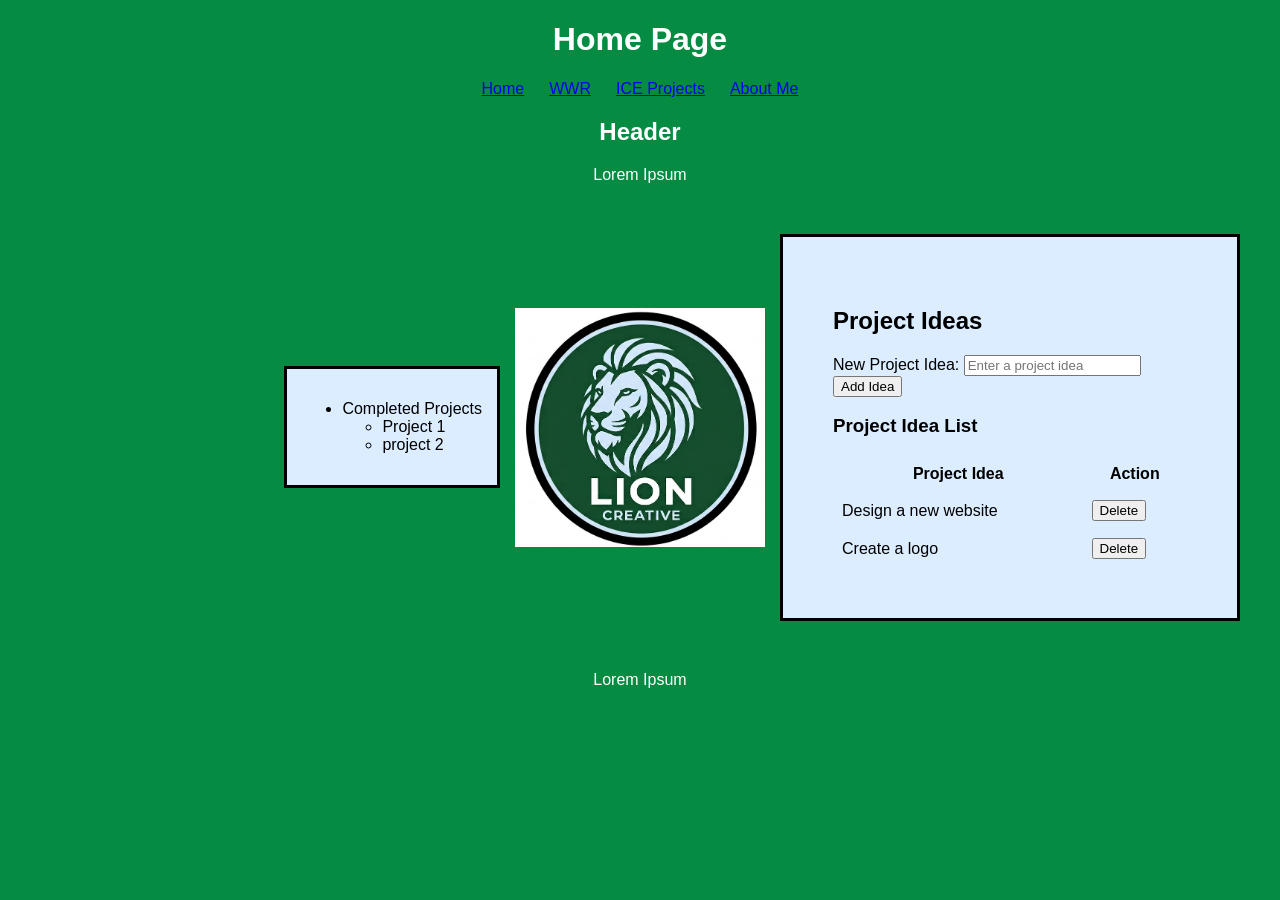
<file: Portal Page Project/index.html>
<!DOCTYPE html>
<html lang="en">

<head>
    <meta charset="UTF-8">
    <meta name="viewport" content="width=device-width, initial-scale=1.0">
    <link rel="stylesheet" href="style.css">
    <title>Portal Page</title>
</head>

<body>
    <header>
        <h1>Home Page</h1>
    </header>
    <nav>
        <a href="index.html">Home</a>
        <a href="wwr.html">WWR</a>
        <a href="ICE.html">ICE Projects</a>
        <a href="Aboutme.html">About Me</a>
    </nav>
    <main>
        <h2>Header</h2>

        <p>Lorem Ipsum</p>
        <div class="project-layout">

            <div class="card1">
                <ul>
                    <li>Completed Projects
                        <ul>
                            <li>Project 1</li>
                            <li>project 2</li>
                        </ul>
                    </li>
                </ul>
            </div>

            <div class="image">
                <img src="Images/Gemini_Generated_Image_bafvt3bafvt3bafv.jpg" alt="Lion Creative" width="250">
            </div>

            <div class="project-ideas">
                <h2>Project Ideas</h2>

                <form id="projectForm">
                    <label for="projectIdea">New Project Idea:</label>
                    <input type="text" id="projectIdea" name="projectIdea" placeholder="Enter a project idea" required>

                    <button type="submit">Add Idea</button>
                </form>

                <h3>Project Idea List</h3>

                <table border="1">
                    <thead>
                        <tr>
                            <th>Project Idea</th>
                            <th>Action</th>
                        </tr>
                    </thead>

                    <tbody id="projectList">
                        <tr>
                            <td>Design a new website</td>
                            <td>
                                <button type="button" class="deleteButton">
                                    Delete
                                </button>
                            </td>
                        </tr>
                        <tr>
                            <td>Create a logo</td>
                            <td>
                                <button type="button" class="deleteButton">
                                    Delete
                                </button>
                            </td>
                        </tr>
                    </tbody>
                </table>
            </div>
        </div>
    </main>

    <footer>
        <p>Lorem Ipsum</p>
    </footer>

</body>

</html>
</file>
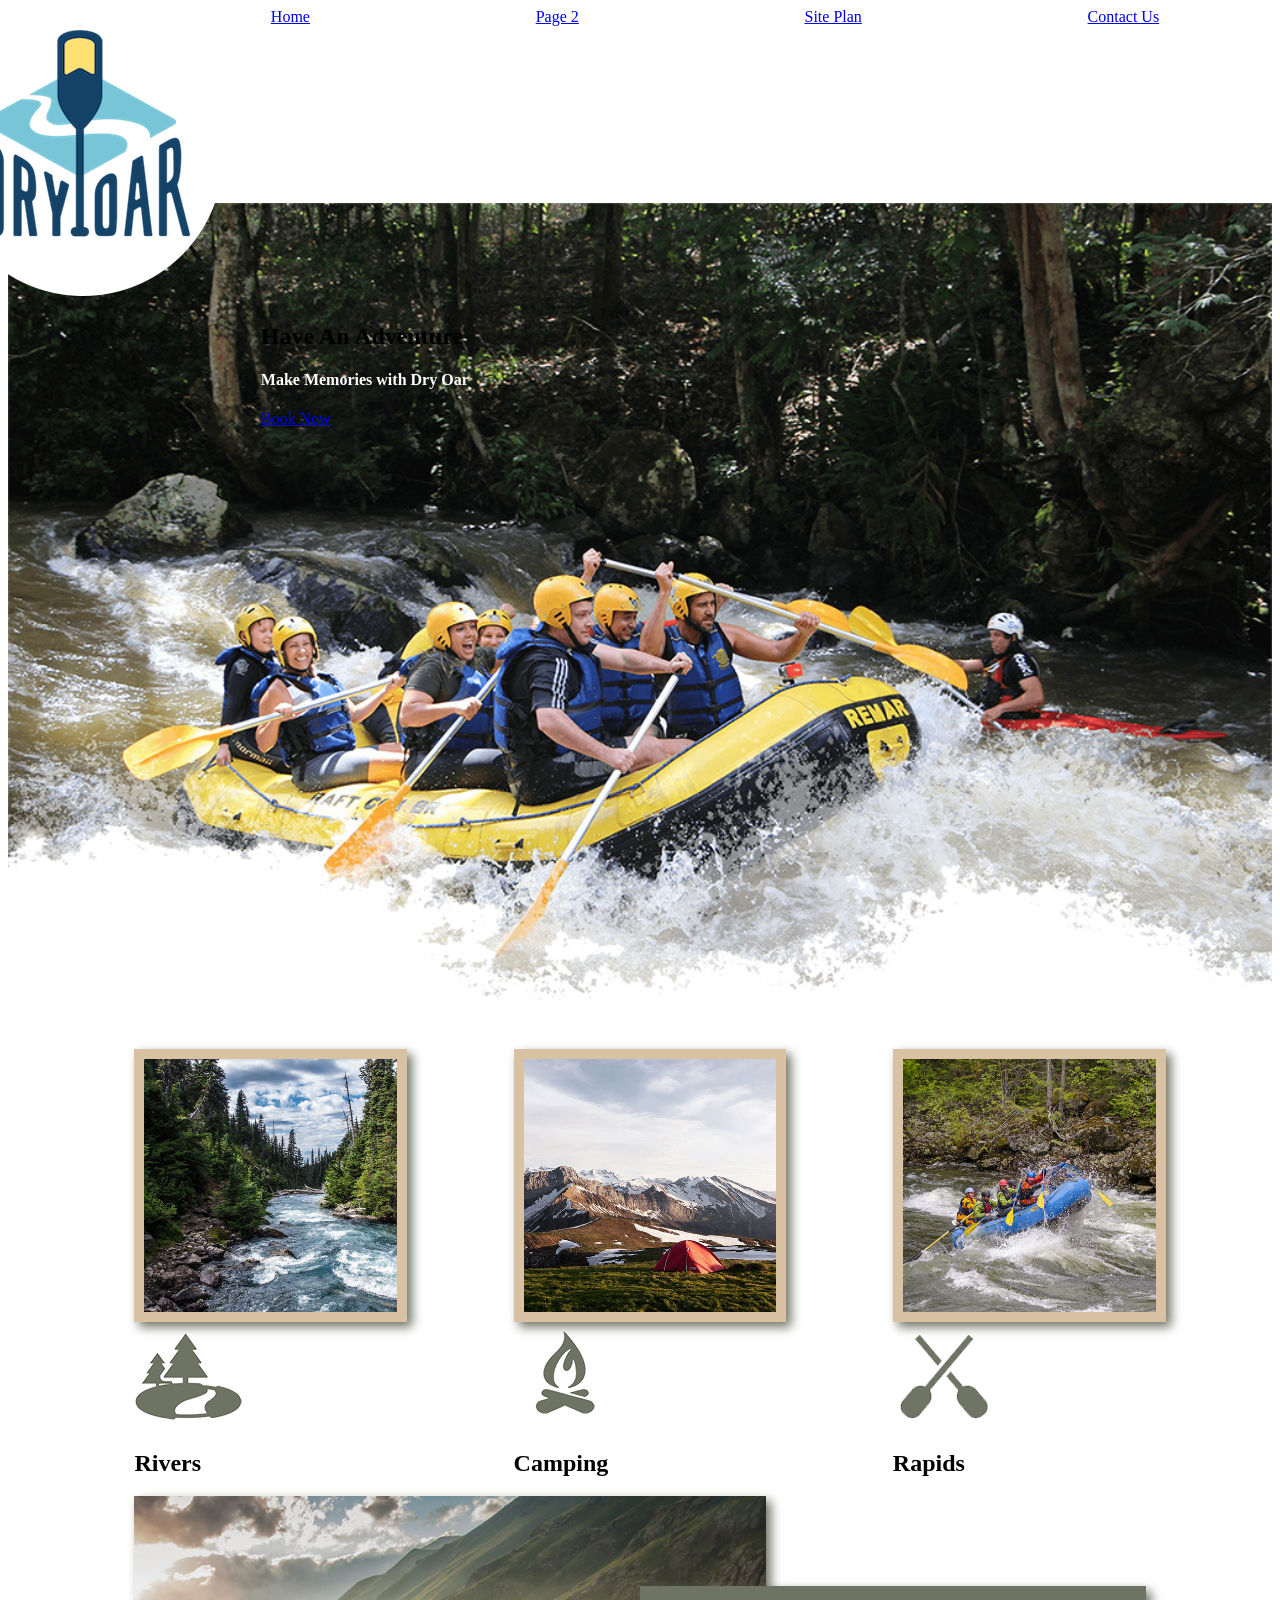
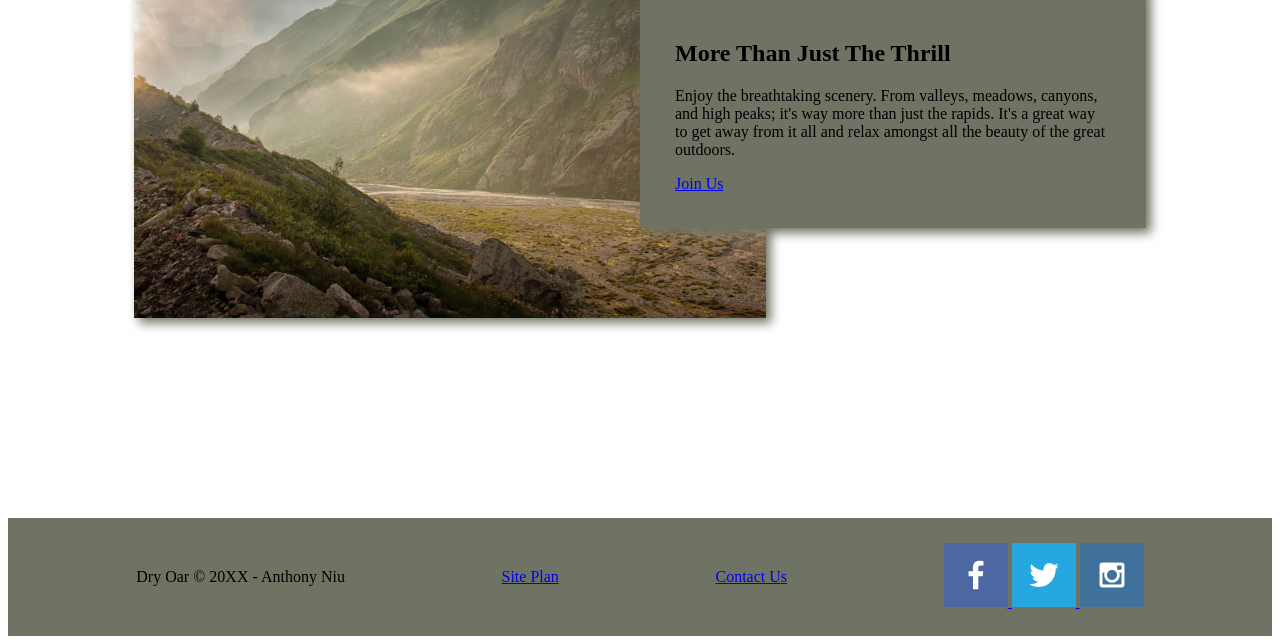
<file: wwr/index.html>
<!DOCTYPE html>
<html lang="en">

<head>
    <meta charset="UTF-8">
    <meta name="viewport" content="width=device-width, initial-scale=1.0">
    <title>White Water Rafting Locations | Dry Oar Advising | Home</title>
    <link rel="stylesheet" href="styles/style.css">
</head>

<body>
    <div id="content">
        <header>
            <a id="logo_link" href="index.html">
                <img class="logo" src="images/logo.png" alt="Dry Oar Logo">
            </a>
            <nav>
                <a href="index.html">Home</a>
                <a href="#">Page 2</a>
                <a href="site-plan-rafting.html">Site Plan</a>
                <a href="contactus.html">Contact Us</a>
            </nav>
        </header>

        <div id="hero">
            <div id="hero-box">
                <img id="hero-img" src="images/hero.png"
                    alt="People enjoying white water rafting">
            </div>
            <section id="hero-msg">
                <h1 class="home-title">Have An Adventure</h1>
                <h4>Make Memories with Dry Oar</h4>
                <div class="button-box">
                    <a class="book" href="contactus.html">Book Now</a>
                </div>
            </section>
        </div>

        <main class="home-grid">
            <section class="rivers-card">
                <img class="card-img" src="images/rivers.jpg"
                    alt="River in forest">
                <img class="icon" src="images/river_icon.png"
                    alt="River icon">
                <h2>Rivers</h2>
            </section>

            <section class="camping-card">
                <img class="card-img" src="images/camping.jpg"
                    alt="Tent in mountains">
                <img class="icon" src="images/fire_icon.png"
                    alt="Fire icon">
                <h2>Camping</h2>
            </section>

            <section class="rapids-card">
                <img class="card-img" src="images/rapids.jpg"
                    alt="Rafting boat on rapids">
                <img class="icon" src="images/oars.png"
                    alt="Oars icon">
                <h2>Rapids</h2>
            </section>

            <div id="background"></div>

            <img class="mountains" src="images/mountains.jpg"
                alt="Misty mountains">

            <section class="msg">
                <h2>More Than Just The Thrill</h2>
                <p>
                    Enjoy the breathtaking scenery. From valleys, meadows,
                    canyons, and high peaks; it's way more than just the
                    rapids. It's a great way to get away from it all and
                    relax amongst all the beauty of the great outdoors.
                </p>
                <a class="join" href="rivers.html">Join Us</a>
            </section>
        </main>

        <footer>
            <p>Dry Oar &copy; 20XX - Anthony Niu</p>
            <p><a href="site-plan-rafting.html">Site Plan</a></p>
            <p><a href="contactus.html">Contact Us</a></p>

            <div class="social">
                <a href="https://facebook.com" target="_blank"
                    rel="noopener noreferrer">
                    <img src="images/facebook.png" alt="Facebook icon">
                </a>
                <a href="https://twitter.com" target="_blank"
                    rel="noopener noreferrer">
                    <img src="images/twitter.png" alt="Twitter icon">
                </a>
                <a href="https://instagram.com" target="_blank"
                    rel="noopener noreferrer">
                    <img src="images/instagram.png" alt="Instagram icon">
                </a>
            </div>
        </footer>
    </div>
</body>

</html>
</file>
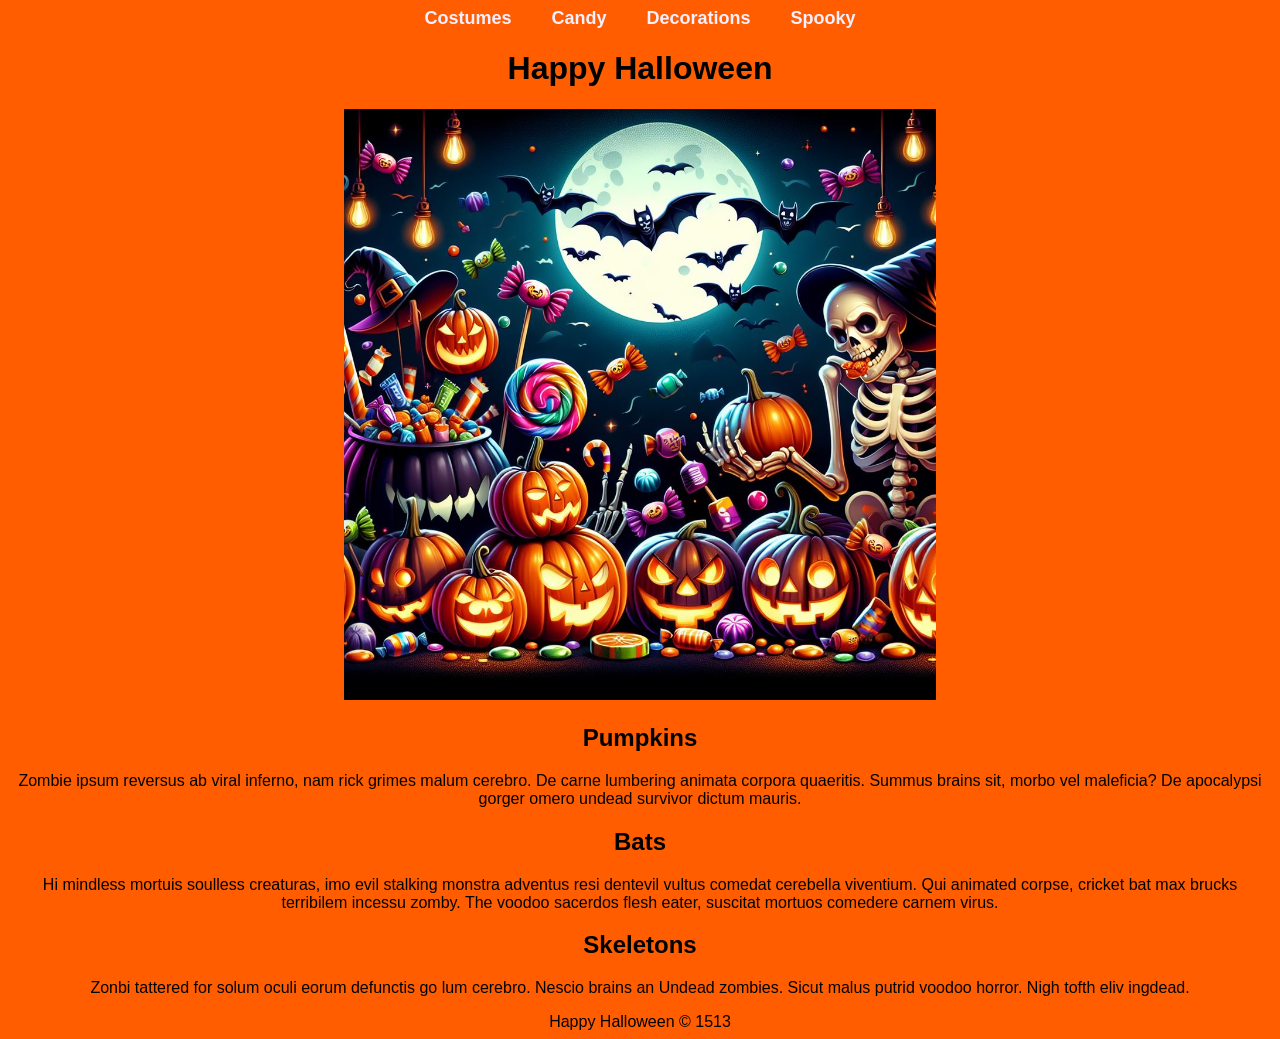
<file: ICE Projects/halloween/index.html>
<!-- For this activity you are not allowed to change
 the HTML code, only the CSS -->

<!DOCTYPE html>
<html lang="en">

<head>
    <meta charset="UTF-8">
    <meta name="viewport" content="width=device-width, initial-scale=1.0">
    <title>Document</title>
    <link rel="stylesheet" href="styles/styles.css">
</head>

<body>
    <div id="wrapper">
        <header>
            <nav>
                <ul>
                    <li>Costumes</li>
                    <li>Candy</li>
                    <li>Decorations</li>
                    <li>Spooky</li>
                </ul>
            </nav>
        </header>
        <main>
            <h1>Happy Halloween</h1>
            <img src="images/halloween.png">
            <section>
                <h2>Pumpkins</h2>
                <p>Zombie ipsum reversus ab viral inferno, nam rick grimes
                    malum cerebro. De carne lumbering animata corpora quaeritis.
                    Summus brains sit​​, morbo vel maleficia? De apocalypsi gorger
                    omero undead survivor dictum mauris. </p>
            </section>
            <section>
                <h2>Bats</h2>
                <p>Hi mindless mortuis soulless
                    creaturas, imo evil stalking monstra adventus resi dentevil vultus
                    comedat cerebella viventium. Qui animated corpse, cricket bat max
                    brucks terribilem incessu zomby. The voodoo sacerdos flesh eater,
                    suscitat mortuos comedere carnem virus.</p>
            </section>
            <section>
                <h2>Skeletons</h2>
                <p>Zonbi tattered for solum oculi
                    eorum defunctis go lum cerebro. Nescio brains an Undead zombies. Sicut
                    malus putrid voodoo horror. Nigh tofth eliv ingdead.</p>
            </section>
        </main>
        <footer>
            Happy Halloween &copy; 1513
        </footer>
    </div>
</body>

</html>
</file>
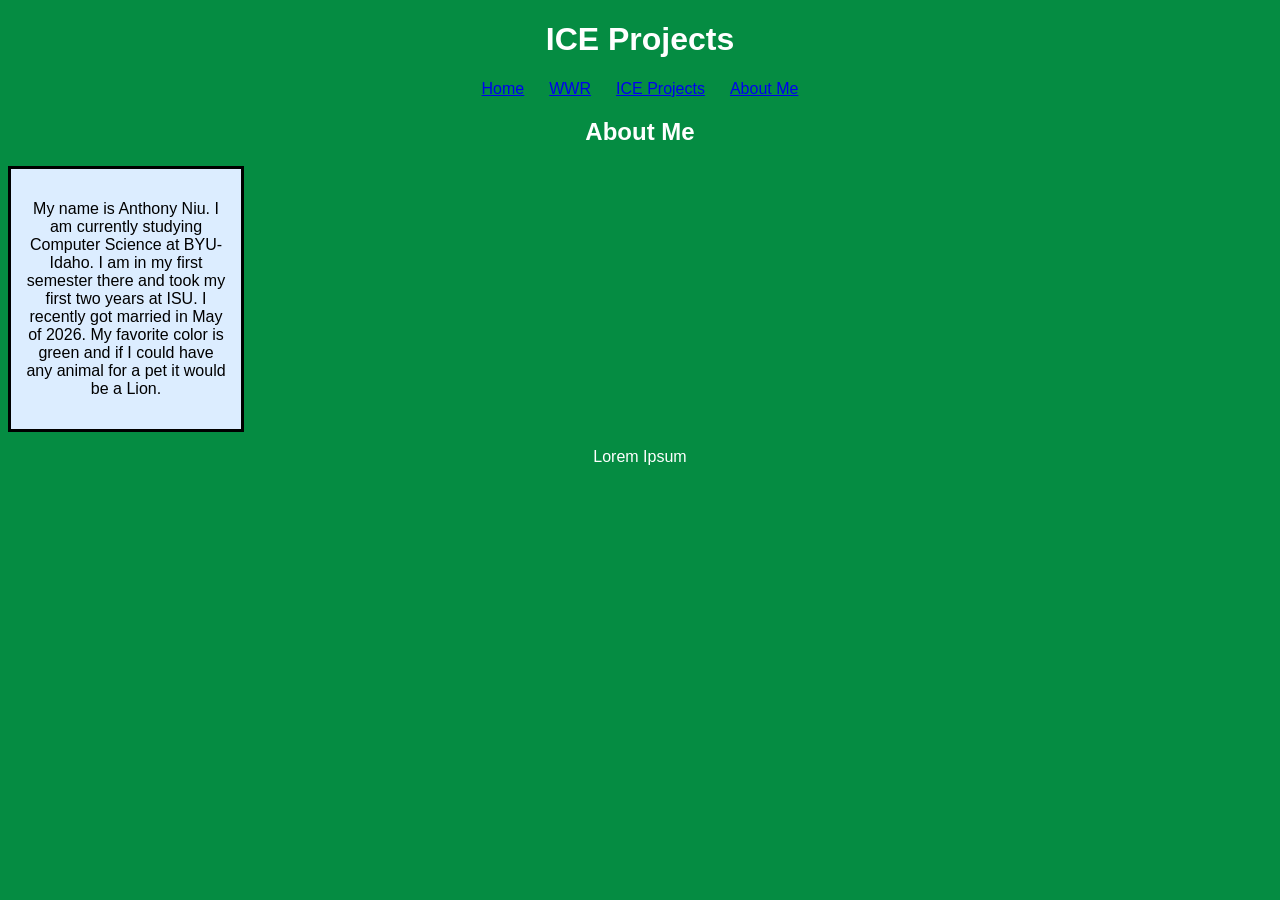
<file: Portal Page Project/Aboutme.html>
<!DOCTYPE html>
<html lang="en">

<head>
    <meta charset="UTF-8">
    <meta name="viewport" content="width=device-width, initial-scale=1.0">
    <link rel="stylesheet" href="style.css">
    <title>Portal Page</title>
</head>

<body>
    <header>
        <h1>ICE Projects</h1>
    </header>
    <nav>
        <a href="index.html">Home</a>
        <a href="wwr.html">WWR</a>
        <a href="ICE.html">ICE Projects</a>
        <a href="Aboutme.html">About Me</a>
    </nav>
    <main>
        <h2>About Me</h2>
        <div class="card1">
            <p>My name is Anthony Niu. I am currently studying Computer Science at BYU-Idaho. I am in my first semester there and took my first two years at ISU. I recently got married in May of 2026. My favorite color is green and if I could have any animal for a pet it would be a Lion.</p>


    </main>

    <footer>
        <p>Lorem Ipsum</p>
    </footer>

</body>

</html>
</file>
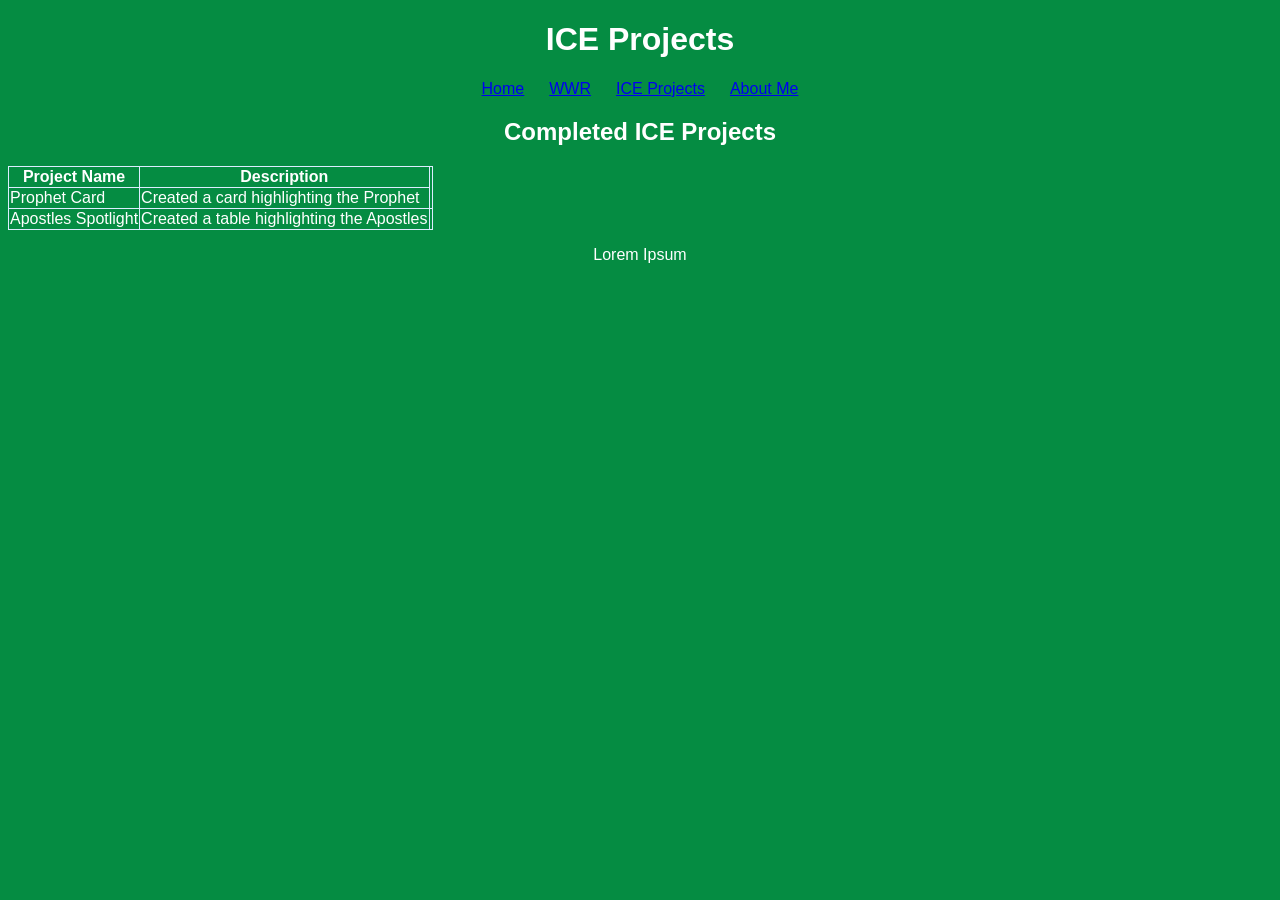
<file: Portal Page Project/ICE.html>
<!DOCTYPE html>
<html lang="en">

<head>
    <meta charset="UTF-8">
    <meta name="viewport" content="width=device-width, initial-scale=1.0">
    <link rel="stylesheet" href="style.css">
    <title>Portal Page</title>
</head>

<body>
    <header>
        <h1>ICE Projects</h1>
    </header>
    <nav>
        <a href="index.html">Home</a>
        <a href="wwr.html">WWR</a>
        <a href="ICE.html">ICE Projects</a>
        <a href="Aboutme.html">About Me</a>
    </nav>
    <main>
        <h2>Completed ICE Projects</h2>
       <table border="1">
                    <thead>
                        <tr>
                            <th>Project Name</th>
                            <th>Description</th>
                        </tr>
                    </thead>

                    <tbody id="projectList">
                        <tr>
                            <td>Prophet Card</td>
                            <td>Created a card highlighting the Prophet</td>
                        </tr>
                        <tr>
                            <td>Apostles Spotlight</td>
                            <td>Created a table highlighting the Apostles<td>
                        </tr>

                    </tbody>
                </table>
    </main>

    <footer>
        <p>Lorem Ipsum</p>
    </footer>

</body>

</html>
</file>
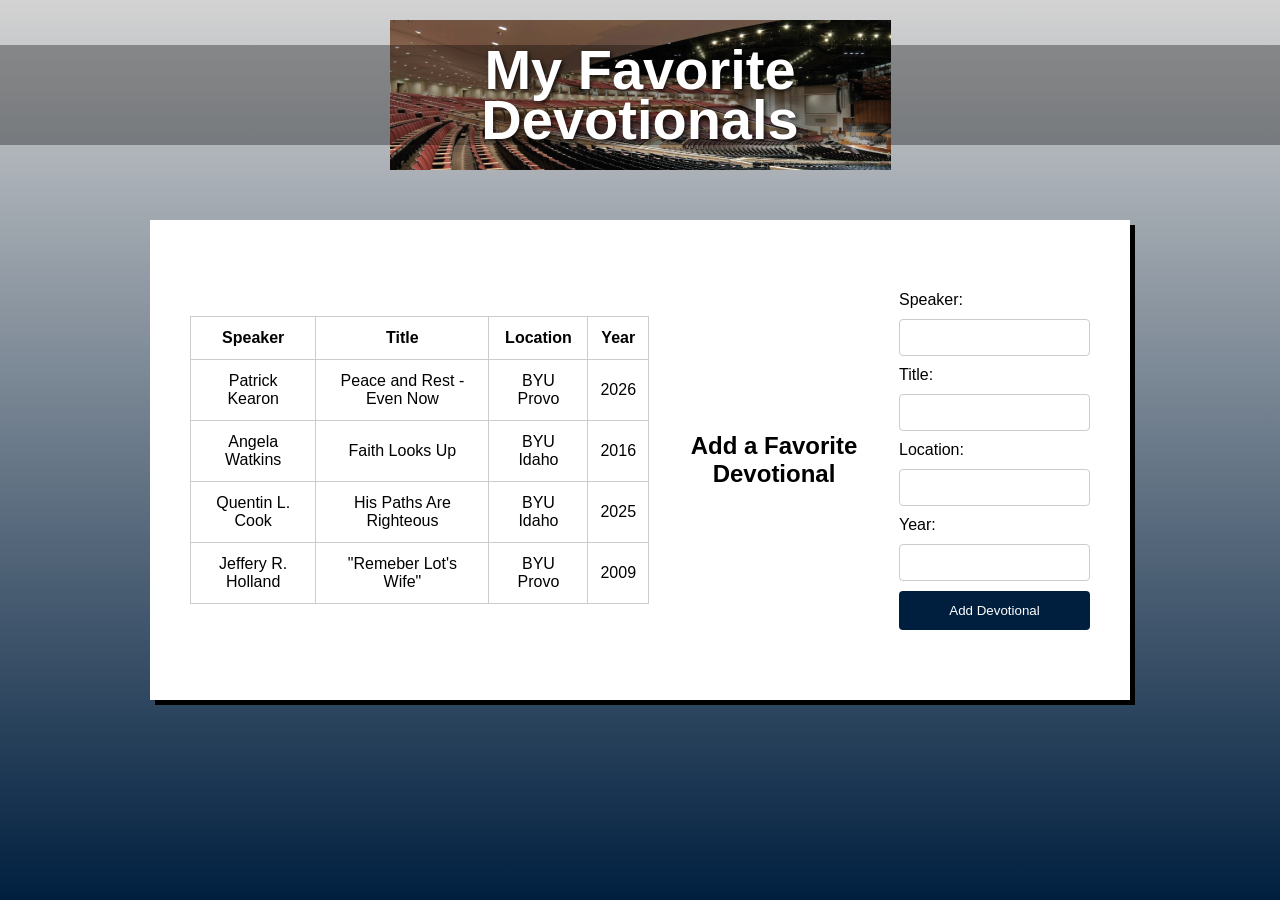
<file: ICE Projects/favorite_devo/favdevo.html>
<!DOCTYPE html>
<html lang="en">

<head>
  <meta charset="UTF-8" />
  <meta name="viewport" content="width=device-width, initial-scale=1.0" />
  <title>My Favorite Devotionals</title>
  <link rel="stylesheet" href="styles/styles.css" />
</head>

<body>
  <div class="container">
    <header class="header">
      <div class="header-image">
        <h1>My Favorite<br>Devotionals</h1>
      </div>
    </header>
    <main>
      <div class="content-box">
        <table>
          <tr>
            <th>Speaker</th>
            <th>Title</th>
            <th>Location</th>
            <th>Year</th>
          </tr>

          <tr>
            <td>Patrick Kearon</td>
            <td>Peace and Rest - Even Now</td>
            <td>BYU Provo</td>
            <td>2026</td>
          </tr>

          <tr>
            <td>Angela Watkins</td>
            <td>Faith Looks Up</td>
            <td>BYU Idaho</td>
            <td>2016</td>
          </tr>

          <tr>
            <td>Quentin L. Cook</td>
            <td>His Paths Are Righteous</td>
            <td>BYU Idaho</td>
            <td>2025</td>
          </tr>

          <tr>
            <td>Jeffery R. Holland</td>
            <td>"Remeber Lot's Wife"</td>
            <td>BYU Provo</td>
            <td>2009</td>
          </tr>

        </table>

        <h2>Add a Favorite Devotional</h2>

        <form id="devotionalForm">
          <label for="speaker">Speaker:</label>
          <input type="text" id="speaker" required>

          <label for="title">Title:</label>
          <input type="text" id="title" required>

          <label for="location">Location:</label>
          <input type="text" id="location" required>

          <label for="year">Year:</label>
          <input type="number" id="year" min="1900" max="2100" required>

          <button type="submit">Add Devotional</button>
        </form>

      </div>
    </main>
  </div>
</body>

</html>
</file>
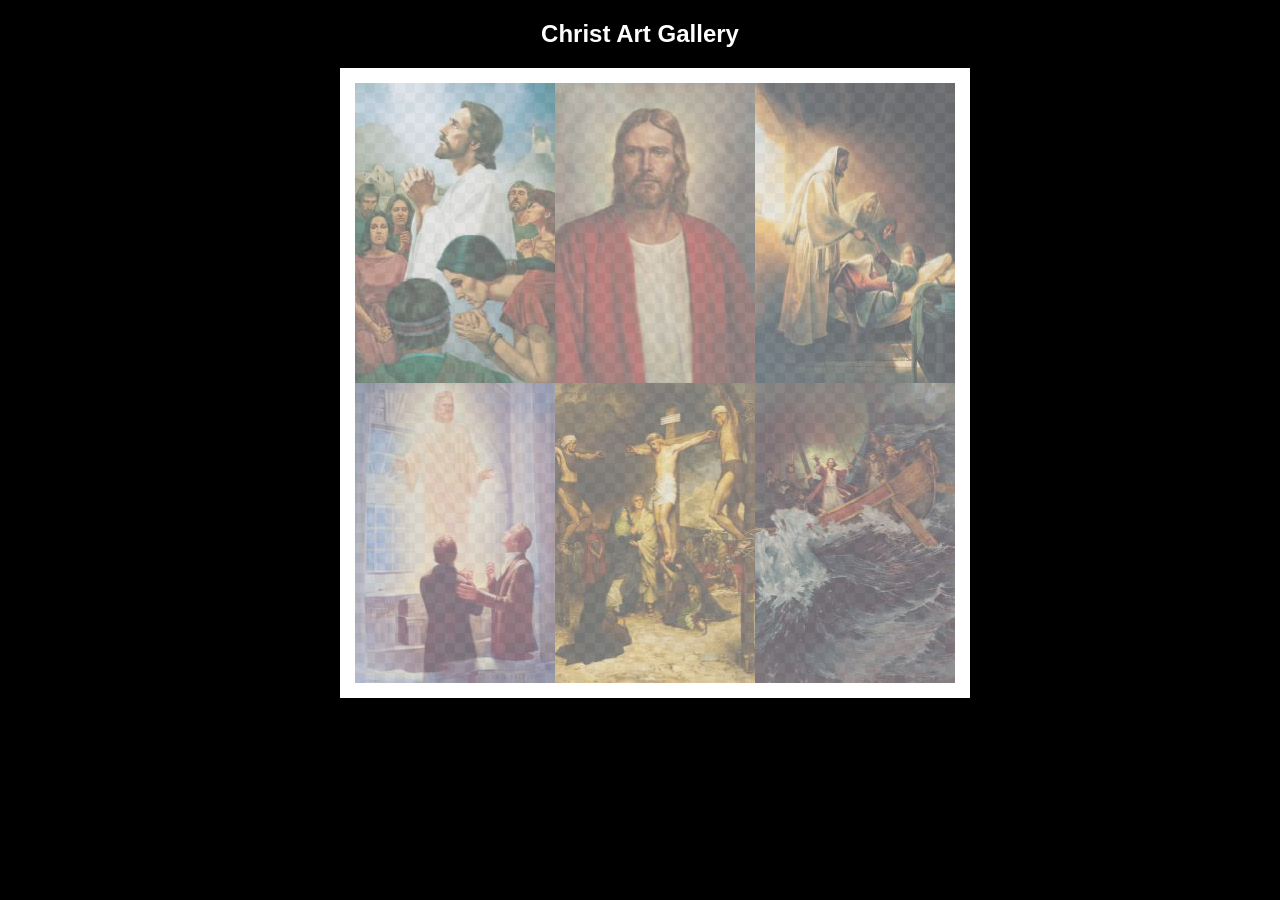
<file: ICE Projects/gallery/gallery.html>
<!DOCTYPE html>
<html lang="en">
<head>
    <meta charset="UTF-8">
    <meta name="viewport" content="width=device-width, initial-scale=1.0">
    <title>Images of Christ</title>
    <style>
        body {
            background: black;
        }
        #wrapper{
            width: 600px;
            margin: 0 auto;
        }
        nav {
            color: white;
            text-align: center;
            font-family: Haettenschweiler, 'Arial Narrow Bold', sans-serif;
        }
        #gallery{
            display: grid;
            grid-template-columns: 200px 200px 200px;
            border: 15px solid rgb(255, 255, 255);
            width: 100%;
            background-color: #ddd;
            background-image:
                linear-gradient(45deg, #ccc 26%, transparent 26%), 
                linear-gradient(135deg, #ccc 26%, transparent 26%),
                linear-gradient(45deg, transparent 75%, #ccc 75%),
                linear-gradient(135deg, transparent 75%, #ccc 75%);
            background-size: 20px 20px; /* Must be a square */
            background-position: 0 0, 10px 0, 10px -10px, 0px 10px; 
            
        }
        #gallery a {
            cursor: url('images/christus.png'), pointer;
        }
        #gallery img {
            /* make a thumbnail of the image that is 200x300 
               instead of using width and height here to help the page load faster */
            width: 200px; 
            height: 300px;

            opacity:50%;
            display:block;
        }
        #gallery img:hover{
            opacity: 100%;
        }
    </style>
</head>
<body>
    <div id="wrapper">
        <nav>
            <h1>Christ Art Gallery</h1>
        </nav>
        <main>
            <div id="gallery">
                <a href="images/small/img1.jpg"><img src="images/small/img1.jpg" alt="Christ praying with the Nephites" ></a>
                <a href="images/small/img2.jpg"><img src="images/small/img2.jpg" alt="Jesus the Christ" ></a>
                <a href="images/small/img3.jpg"><img src="images/small/img3.jpg" alt="Jesus Raising the Daughter of Jairus" ></a>
                <a href="images/small/img4.jpg"><img src="images/small/img4.jpg" alt="The Lord Appears in the Kirtland Temple" ></a>
                <a href="images/small/img5.jpg"><img src="images/small/img5.jpg" alt="Crucifixion of Jesus Christ" ></a>
                <a href="images/small/img6.jpg"><img src="images/small/img6.jpg" alt="Jesus Calms the Storm" ></a>
            </div>
        </main>
    </div>
</body>
</html>
</file>
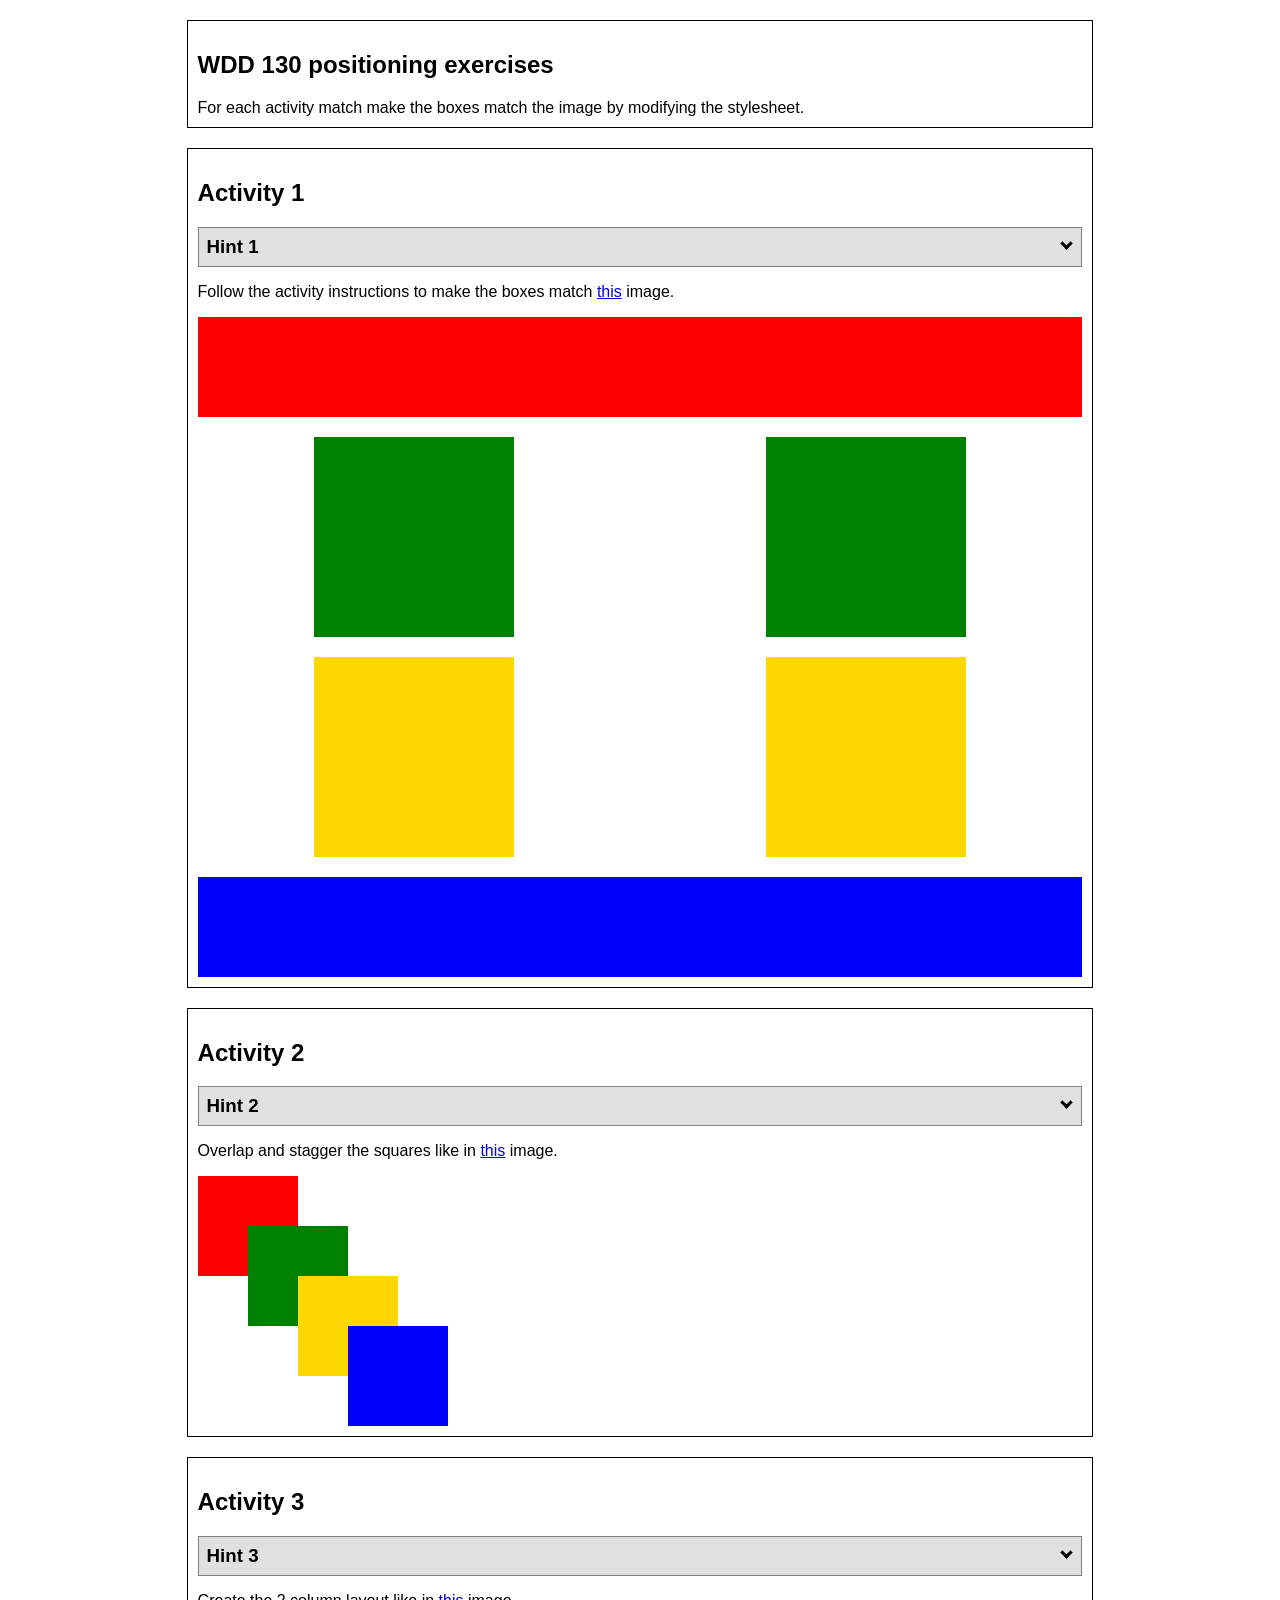
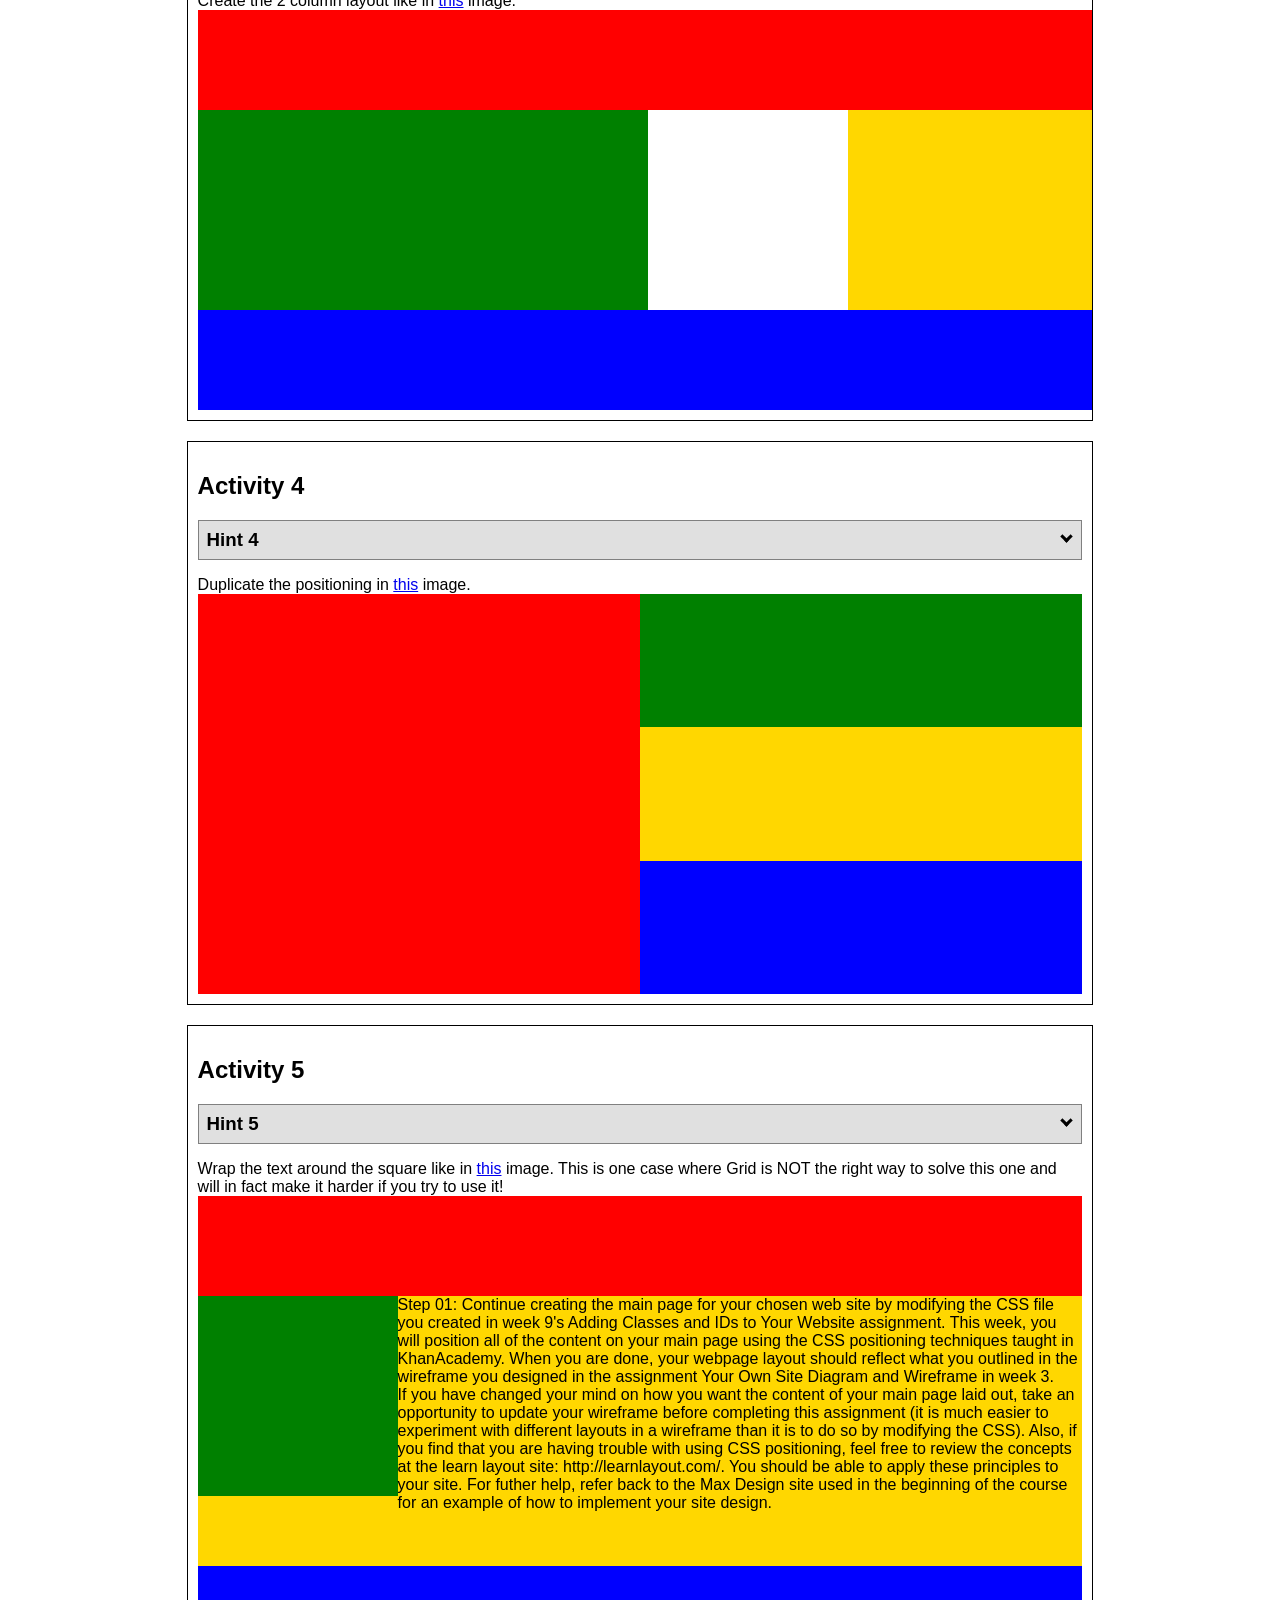
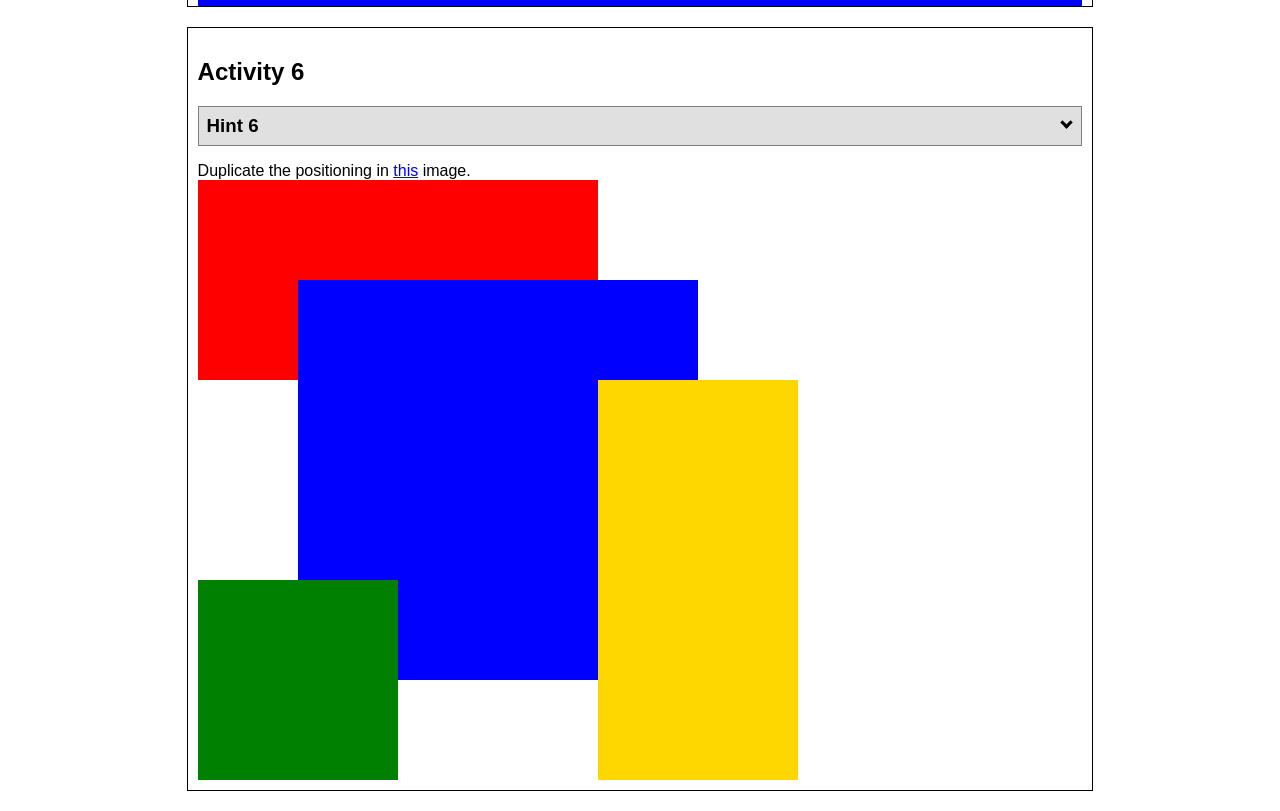
<file: ICE Projects/positioning/positioning.html>
<!DOCTYPE html>
<html lang="en">
  <head>
    <!-- HTML - Name: positioning.html -->
    <title>Positioning Activity</title>
    <link rel="stylesheet" type="text/css" href="positionstyles.css" />
  </head>
  <body>
    <div class="activity">
      <h2>WDD 130 positioning exercises</h2>
      For each activity match make the boxes match the image by modifying the stylesheet.</div>
    <div class="activity">
      <h2>Activity 1</h2>
      <section class="hint"><input type="checkbox" ><i></i> <h3>Hint 1</h3><div><p>Use the activity instructions for the firt activity</a></p></div></section>
      <p>Follow the activity instructions to make the boxes match  <a href="images/example1.png" target="_blank">this</a> image.</p>
      <div class="content1" >
        <div class="red1" ></div>
        <div class="green1" ></div>
        <div class="green1" ></div>
        <div class="yellow1"></div>
        <div class="yellow1"></div>
        <div class="blue1"></div>
      </div>
    </div>
    <div class="activity">
      <h2>Activity 2</h2>
      <section class="hint"><input type="checkbox" > <h3>Hint 2</h3><i></i><div>
      <ul>
      <li>grid-template-columns: 50px 50px 50px 50px 50px </li></ul></div></section>
      <p>Overlap and stagger the squares like in <a href="images/example2.png" target="_blank">this</a> image.</p>
      <div class="content2" >
        <div class="red2" ></div>
        <div class="green2" ></div>
        <div class="yellow2"></div>
        <div class="blue2"></div>
      </div>
    </div>
    <div class="activity">
      <h2>Activity 3</h2>
      <section class="hint"><input type="checkbox" > <h3>Hint 3</h3><i></i><div><p>This one is going to be best solved with CSS Grid. Remember to make the boxes the right width first...then start moving them around. </p><h4>Properties used:</h4><ul><li>display:grid;</li><li>grid-template-columns:</li><li>grid-column-gap:</li>
        <li>grid-column:</li>  </ul></div></section>
      Create the 2 column layout like in <a href="images/example3.png" target="_blank">this</a>  image.
      <div class="content3" >
        <div class="red3" ></div>
        <div class="green3" ></div>
        <div class="yellow3"></div>
        <div class="blue3"></div>
      </div>
    </div>
    <div class="activity">
      <h2>Activity 4</h2>
      <section class="hint"><input type="checkbox" > <h3>Hint 4</h3><i></i><div><p>For the others we have been primarily concerned with width. For this one you will need to adjust height as well. </p><h4>Properties used:</h4><ul><li>display:grid;</li><li>grid-template-columns:</li><li>grid-row:</li></ul></div></section>
      Duplicate the positioning in <a href="images/example4.png" target="_blank">this</a> image. 
      <div class="content4" >
        <div class="red4" ></div>
        <div class="green4" ></div>
        <div class="yellow4"></div>
        <div class="blue4"></div>
      </div>
    </div>

    <div class="activity">
      <h2>Activity 5</h2>
      <section class="hint"><input type="checkbox" > <h3>Hint 5</h3><i></i><div><p>Grid is <strong>not</strong> the right way to do this.  In fact there is only one way to really do that...and that is with float. Remember that we float the thing we want the text to wrap around.  Also remember to start by making all the shapes the right size and shape.</p><h4>Properties used:</h4><ul><li>float: left;</li></ul></div></section>
      Wrap the text around the square like in <a href="images/example5.png" target="_blank">this</a> image. This is one case where Grid is NOT the right way to solve this one and will in fact make it harder if you try to use it!
      <div class="content5" >
        <div class="red5" ></div>
        <div class="green5" ></div>
        <div class="yellow5">Step 01: Continue creating the main page for your chosen web site by modifying the CSS file you created in week 9's Adding Classes and IDs to Your Website assignment. This week, you will position all of the content on your main page using the CSS positioning techniques taught in KhanAcademy. When you are done, your webpage layout should reflect what you outlined in the wireframe you designed in the assignment Your Own Site Diagram and Wireframe in week 3. <br />
          If you have changed your mind on how you want the content of your main page laid out, take an opportunity to update your wireframe before completing this assignment (it is much easier to experiment with different layouts in a wireframe than it is to do so by modifying the CSS). Also, if you find that you are having trouble with using CSS positioning, feel free to review the concepts at the learn layout site: http://learnlayout.com/. You should be able to apply these principles to your site. For futher help, refer back to the Max Design site used in the beginning of the course for an example of how to implement your site design.</div>
        <div class="blue5"></div>
      </div>
    </div>
    <div class="activity">
      <h2>Activity 6</h2>
      <section class="hint"><input type="checkbox" > <h3>Hint 6</h3><i></i><div><p>This one is all about visualizing the grid behind the layout. If you are having a hard time doing that first: all the sizes are even multiples of 100, and second here is another example with the lines drawn: <a href="images/example6-hint.png" target="_blank">example 6 with lines</a>. For this one you will find it easiest if you use px for the column width. You can also use <kbd>z-index</kbd> to control the element layering.    </p><h4>Properties used:</h4><ul><li>display:grid;</li><li>grid-template-columns:</li><li>grid-column:</li><li>grid-row:</li><li><a href="https://www.w3schools.com/cssref/pr_pos_z-index.asp" target="_blank">z-index:</a></li></ul></div></section>
      Duplicate the positioning in <a href="images/example6.png" target="_blank">this</a> image.
      <div class="content6" >
        <div class="red6" ></div>
        <div class="green6" ></div>
        <div class="yellow6"></div>
        <div class="blue6"></div>
      </div>
    </div>
  </body>
</html>
</file>
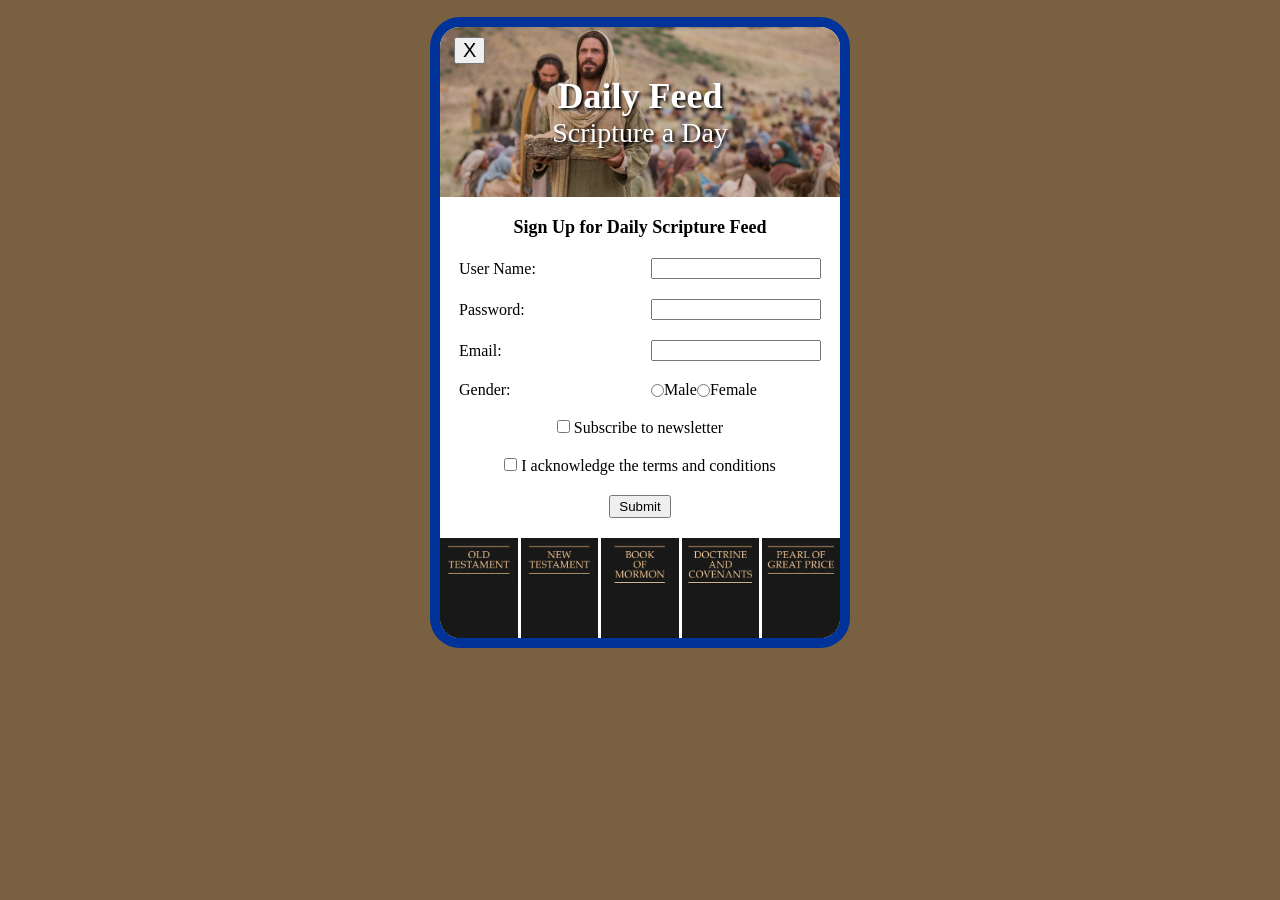
<file: ICE Projects/signup/signup.html>
<!DOCTYPE html>
<html lang="en">

<head>
    <meta charset="UTF-8">
    <meta name="viewport" content="width=device-width, initial-scale=1.0">
    <title>Daily Feed Sign Up</title>

    <style>
        * {
            margin: 0;
            padding: 0;
            box-sizing: border-box;
        }

        body {
            background: rgb(120, 96, 64);
            min-height: 100vh;
            display: flex;
            justify-content: center;
            align-items: flex-start;
            padding: 17px 10px;
            font-family: Georgia, serif;
        }

        #formContainer {
            width: 420px;
            max-width: 100%;
            border: 10px solid #003399;
            border-radius: 30px;
            overflow: hidden;
            background: white;
        }

        /* Banner image */

        .banner {
            height: 170px;
            background-image: url("images/jesus_feeds_5000.jpeg");
            background-size: cover;
            background-position: center 30%;
            position: relative;
            display: flex;
            justify-content: center;
            align-items: center;
            text-align: center;
            color: white;
        }

        .banner::before {
            content: "";
            position: absolute;
            inset: 0;
            background: rgba(0, 0, 0, 0.15);
        }

        .bannerText {
            position: relative;
            text-shadow: 2px 2px 3px black;
        }

        .bannerText h1 {
            font-size: 36px;
        }

        .bannerText p {
            font-size: 28px;
        }

        #closeBtn {
            position: absolute;
            top: 10px;
            left: 14px;
            z-index: 2;
            font-size: 20px;
            padding: 0 7px;
            cursor: pointer;
        }

        /* Form section */

        h3 {
            text-align: center;
            padding: 20px 5px;
            font-size: 18px;
        }

        #myForm {
            display: grid;
            grid-template-columns: 1fr 170px;
            gap: 20px 10px;
            padding: 0 19px 20px;
            align-items: center;
        }

        #myForm>label {
            font-size: 16px;
        }

        #myForm>input {
            width: 100%;
            height: 21px;
        }

        #myForm>div {
            display: flex;
            align-items: center;
            white-space: nowrap;
        }

        #myForm section {
            grid-column: 1 / 3;
            text-align: center;
        }

        #myForm section label {
            font-size: 16px;
        }

        #myForm section:last-child button {
            padding: 2px 8px;
        }

        /* Bottom book section */

        .books {
            display: grid;
            grid-template-columns: repeat(5, 1fr);
            gap: 3px;
            height: 100px;
            background: white;
        }

        .book {
            display: block;
            overflow: hidden;
            background: #171717;
        }

        .book img {
            width: 100%;
            height: 100%;
            object-fit: cover;
            display: block;
            transition: opacity 0.3s;
        }

        .book:hover img {
            opacity: 0.7;
        }

        @media (max-width: 400px) {
            #myForm {
                grid-template-columns: 1fr 145px;
            }

            .bannerText h1 {
                font-size: 30px;
            }

            .bannerText p {
                font-size: 23px;
            }
        }
    </style>
</head>

<body>

    <div id="formContainer">

        <!-- Banner -->
        <div class="banner">

            <button type="button" id="closeBtn">X</button>

            <div class="bannerText">
                <h1>Daily Feed</h1>
                <p>Scripture a Day</p>
            </div>

        </div>

        <!-- Form -->
        <h3>Sign Up for Daily Scripture Feed</h3>

        <form id="myForm">

            <label for="username">User Name:</label>
            <input type="text" id="username" name="username" required>

            <label for="password">Password:</label>
            <input type="password" id="password" name="password" required>

            <label for="email">Email:</label>
            <input type="email" id="email" name="email" required>

            <label>Gender:</label>

            <div>
                <input type="radio" id="male" name="gender" value="male" required>
                <label for="male">Male</label>

                <input type="radio" id="female" name="gender" value="female" required>
                <label for="female">Female</label>
            </div>

            <section>
                <input type="checkbox" id="newsletter" name="newsletter">
                <label for="newsletter">Subscribe to newsletter</label>
            </section>

            <section>
                <input type="checkbox" id="conditions" name="conditions" required>
                <label for="conditions">I acknowledge the terms and conditions</label>
            </section>

            <section>
                <button type="submit">Submit</button>
            </section>

        </form>

        <!-- Bottom Books -->
        <div class="books">

            <a class="book" href="https://www.churchofjesuschrist.org/study/scriptures/ot?lang=eng" target="_blank">
                <img src="images/old_testament.webp" alt="Old Testament">
            </a>

            <a class="book" href="https://www.churchofjesuschrist.org/study/scriptures/nt?lang=eng" target="_blank">
                <img src="images/new_testament.webp" alt="New Testament">
            </a>

            <a class="book" href="https://www.churchofjesuschrist.org/study/scriptures/bofm?lang=eng" target="_blank">
                <img src="images/book_of_mormon.webp" alt="Book of Mormon">
            </a>

            <a class="book" href="https://www.churchofjesuschrist.org/study/scriptures/dc-testament?lang=eng"
                target="_blank">
                <img src="images/doctrine_and_covenants.webp" alt="Doctrine and Covenants">
            </a>

            <a class="book" href="https://www.churchofjesuschrist.org/study/scriptures/pgp?lang=eng" target="_blank">
                <img src="images/pearl_of_great_price.webp" alt="Pearl of Great Price">
            </a>

        </div>

        <script>
            // Close the form
            document.getElementById("closeBtn").addEventListener("click", function () {
                document.getElementById("formContainer").style.display = "none";
            });

            const form = document.getElementById("myForm");
            const output = document.getElementById("output");

            // Handle form submission
            form.addEventListener("submit", function (event) {
                event.preventDefault();

                const formData = new FormData(form);
                const entries = [];

                for (const [key, value] of formData.entries()) {

                    // Never display passwords
                    if (key === "password") {
                        entries.push(`<strong>${key}</strong>: ********`);
                    } else {
                        entries.push(`<strong>${key}</strong>: ${value}`);
                    }
                }

                output.innerHTML = `
                <br>
                <h3>Here is the data that would be sent to the server:</h3>
                <ul>
                    ${entries.map(item => `<li>${item}</li>`).join('')}
                </ul>
            `;
            });
        </script>

</body>

</html>
</file>
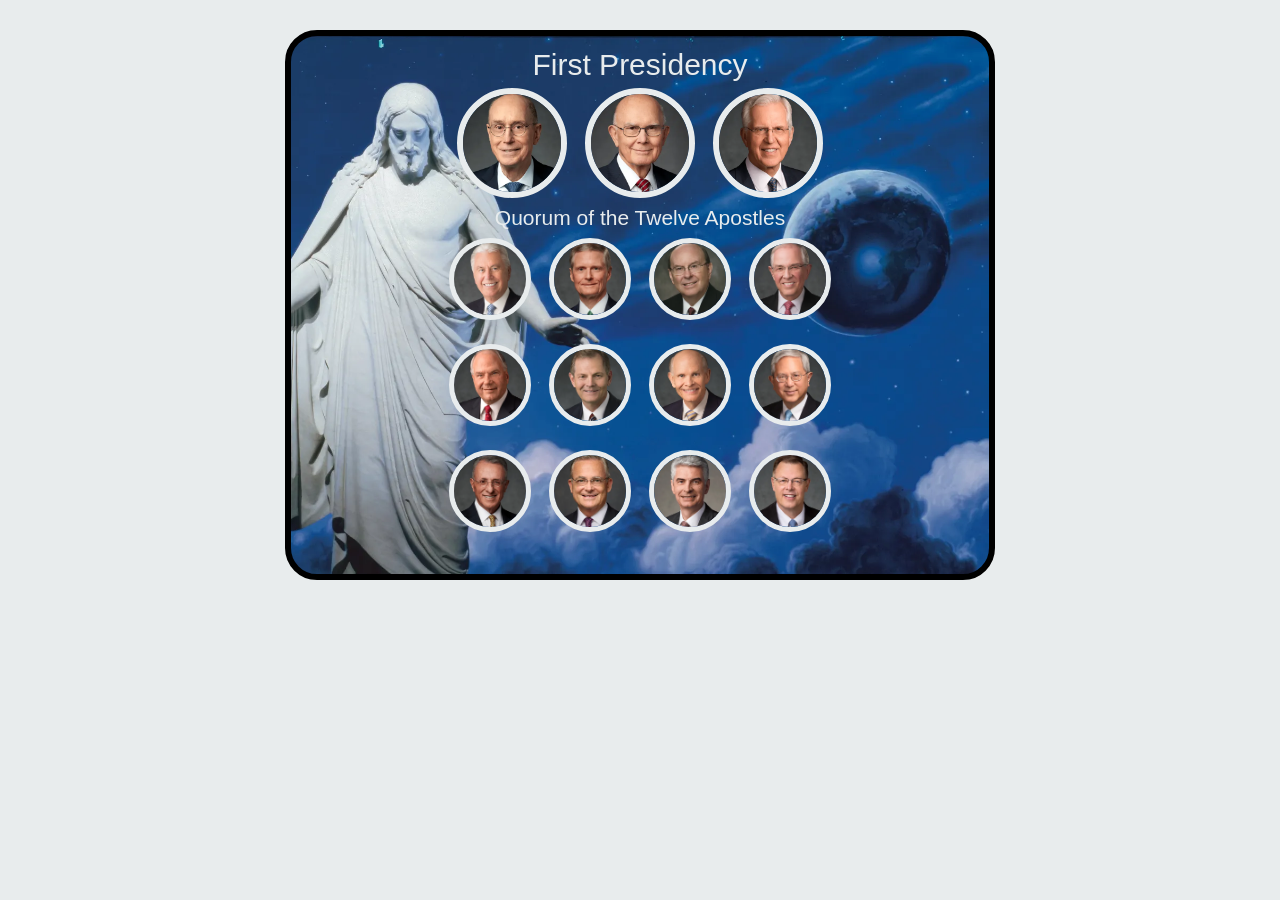
<file: ICE Projects/apostle_spotlight/apostle_spotlight/apostles.html>
<!DOCTYPE html>
<html lang="en">
<head>
    <meta charset="UTF-8">
    <meta name="viewport" content="width=device-width, initial-scale=1.0">
    <title>Apostles Spotlights</title>

    <style>
        * {
            box-sizing: border-box;
        }

        body {
            margin: 0;
            padding: 30px 20px;
            min-height: 100vh;
            font-family: Arial, sans-serif;
            color: #E8ECED;
            background-color: #E8ECED;
        }

        .apostles-card {
            width: 100%;
            max-width: 710px;
            min-height: 550px;
            margin: 0 auto;
            padding: 12px 20px 25px;

            background-image: url("images/christus.webp");
            background-size: cover;
            background-position: center;
            background-repeat: no-repeat;

            border: 6px solid black;
            border-radius: 32px;
            overflow: hidden;
        }

        h1 {
            margin: 0 0 6px;
            text-align: center;
            font-size: 30px;
            font-weight: normal;
        }

        h2 {
            margin: 8px 0 4px;
            text-align: center;
            font-size: 21px;
            font-weight: normal;
        }

        .first-presidency {
            display: grid;
            grid-template-columns: repeat(3, 110px);
            justify-content: center;
            justify-items: center;
            gap: 18px;
            margin: 0 auto;
        }

        .first-presidency img {
            width: 110px;
            height: 110px;
            object-fit: cover;
            object-position: center;
            border-radius: 50%;
            border: 6px solid #E8ECED;
        }

        .quorum-of-12-apostles {
            display: grid;
            grid-template-columns: repeat(4, 82px);
            justify-content: center;
            justify-items: center;
            gap: 24px 18px;
            margin: 0 auto;
            padding-top: 4px;
        }

        .quorum-of-12-apostles img {
            width: 82px;
            height: 82px;
            object-fit: cover;
            object-position: center;
            border-radius: 50%;
            border: 5px solid #E8ECED;
        }

        /* Smaller screens */
        @media (max-width: 520px) {
            body {
                padding: 12px;
            }

            .apostles-card {
                min-height: auto;
                padding: 14px 10px 24px;
                border-width: 4px;
                border-radius: 24px;
            }

            h1 {
                font-size: 26px;
            }

            h2 {
                font-size: 18px;
            }

            .first-presidency {
                grid-template-columns: repeat(3, minmax(0, 1fr));
                gap: 8px;
            }

            .first-presidency img {
                width: 100%;
                max-width: 100px;
                height: auto;
                aspect-ratio: 1;
                border-width: 4px;
            }

            .quorum-of-12-apostles {
                grid-template-columns: repeat(4, minmax(0, 1fr));
                gap: 14px 8px;
            }

            .quorum-of-12-apostles img {
                width: 100%;
                max-width: 76px;
                height: auto;
                aspect-ratio: 1;
                border-width: 4px;
            }
        }
    </style>
</head>

<body>
    <main>
        <section class="apostles-card">

            <h1>First Presidency</h1>

            <div class="first-presidency">
                <img src="images/eyring.webp" alt="President Eyring">
                <img src="images/oaks.webp" alt="President Oaks">
                <img src="images/christofferson.webp" alt="President Christofferson">
            </div>

            <h2>Quorum of the Twelve Apostles</h2>

            <div class="quorum-of-12-apostles">
                <img src="images/uchtdorf.webp" alt="Elder Uchtdorf">
                <img src="images/bednar.webp" alt="Elder Bednar">
                <img src="images/cook.webp" alt="Elder Cook">
                <img src="images/anderson.webp" alt="Elder Anderson">

                <img src="images/rasband.webp" alt="Elder Rasband">
                <img src="images/stevenson.webp" alt="Elder Stevenson">
                <img src="images/renlund.webp" alt="Elder Renlund">
                <img src="images/gong.webp" alt="Elder Gong">

                <img src="images/soares.webp" alt="Elder Soares">
                <img src="images/kearon.webp" alt="Elder Kearon">
                <img src="images/causse.webp" alt="Elder Causse">
                <img src="images/gilbert.webp" alt="Elder Gilbert">
            </div>

        </section>
    </main>
</body>
</html>
</file>
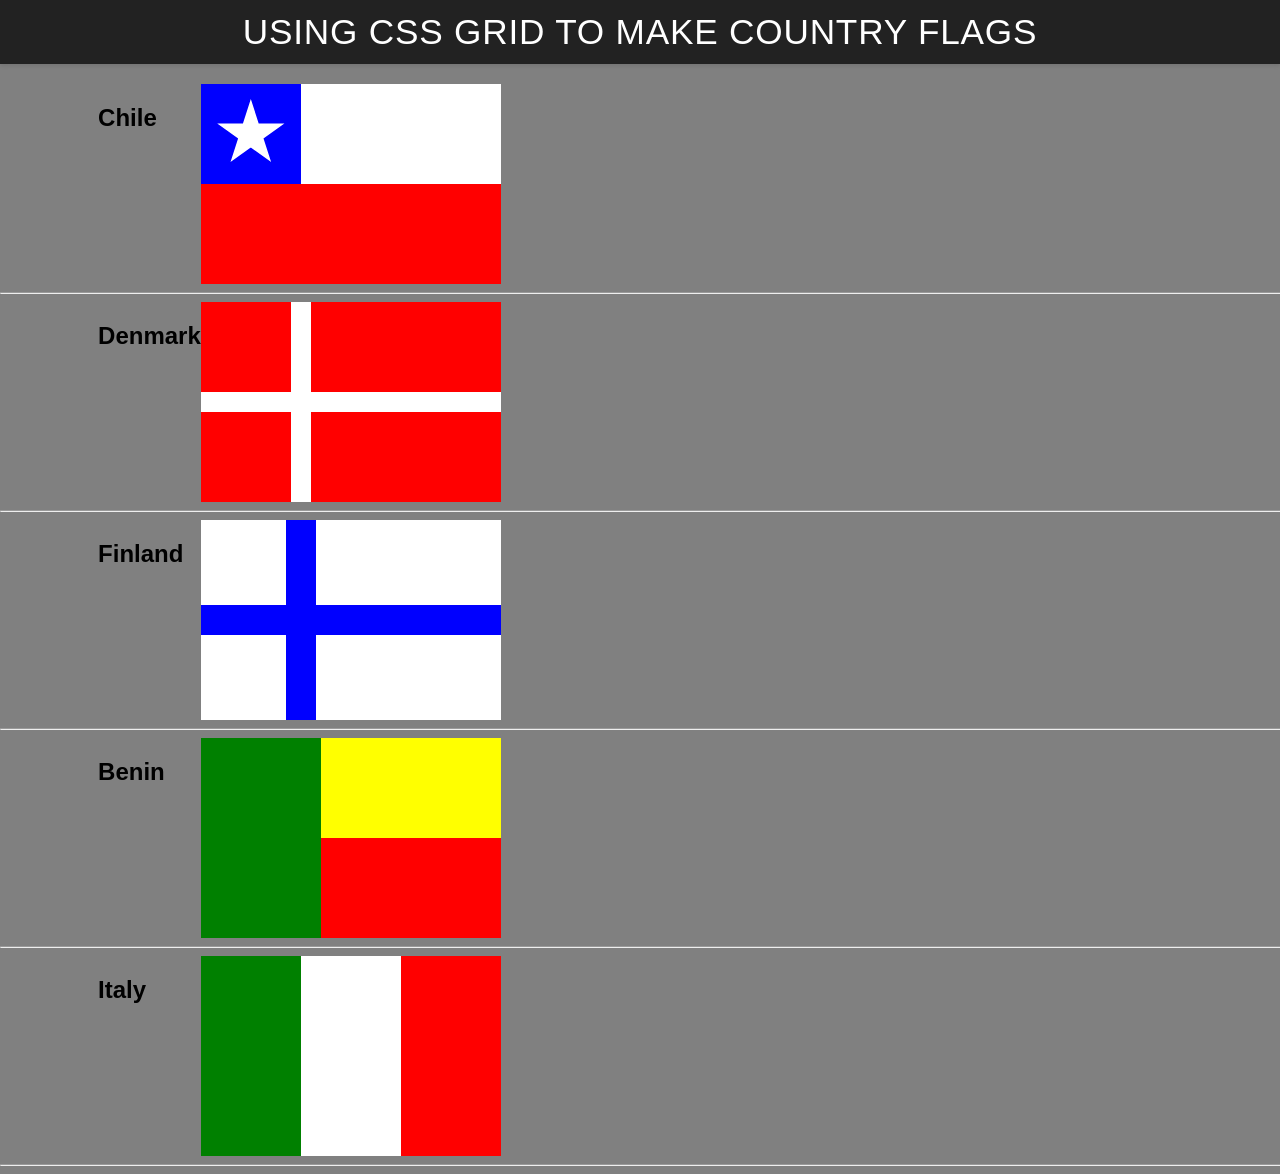
<file: ICE Projects/grid_flags/grid_flags/flags.html>
<!DOCTYPE html>
<html lang="en">

<head>
    <meta charset="UTF-8">
    <meta name="viewport" content="width=device-width, initial-scale=1.0">
    <title>Flag</title>
    <style>
        body {
            margin: 0;
            font-family: 'Helvetica Neue', sans-serif;
            background-color: gray;
        }

        header {
            background-color: #222;
            color: #fff;
            padding: 0.75rem 1.5rem;
            display: flex;
            align-items: center;
            justify-content: center;
            font-size: 1.1rem;
            letter-spacing: 0.05rem;
            text-transform: uppercase;
            box-shadow: 0 2px 4px rgba(0, 0, 0, 0.1);
        }

        header h1 {
            margin: 0;
            font-weight: 400;
        }

        main {
            display: grid;
            grid-template-columns: .1fr .1fr 1fr .1fr;
            margin-top: 20px;
        }

        hr {
            width: 100%;
            grid-column: 1 / 5;
        }

        h2 {
            grid-column: 2/3;
        }

        #blue {
            background: blue;
            grid-column: 1 / 2;
            display: grid;
            align-items: center;
            justify-items: center;
        }

        #white {
            background: white;
            grid-column: 2 / 4;
        }

        #red {
            background: red;
            grid-column: 1 / 4;
        }

        #dred1 {
            background-color: red;
            border-bottom: 10px solid white;
            border-right: 10px solid white;
        }

        #dred2 {
            background-color: red;
            border-bottom: 10px solid white;
            border-left: 10px solid white;
        }

        #dred3 {
            background-color: red;
            border-top: 10px solid white;
            border-right: 10px solid white;

        }

        #dred4 {
            background-color: red;
            border-top: 10px solid white;
            border-left: 10px solid white;
        }

        #chile {
            display: grid;
            grid-template-columns: 1fr 1fr 1fr;
            grid-template-rows: 1fr 1fr;
            height: 200px;
            width: 300px;
        }

        #denmark {
            display: grid;
            grid-template-columns: 1fr 2fr;
            grid-template-rows: 1fr 1fr;
            height: 200px;
            width: 300px;
        }

        #finland{
            display: grid;
            grid-template-columns: 1fr 2fr;
            grid-template-rows: 1fr 1fr;
            height: 200px;
            width: 300px;
        }

        #fwhite1{
            background-color: white;
            border-bottom: 15px solid blue;
            border-right: 15px solid blue;
        }

        #fwhite2{
            background-color: white;
            border-bottom: 15px solid blue;
            border-left: 15px solid blue;
        }
        
        #fwhite3{
            background-color: white;
            border-top: 15px solid blue;
            border-right: 15px solid blue;
        }

        #fwhite4{
            background-color: white;
            border-top: 15px solid blue;
            border-left: 15px solid blue;
        }


        .star {
            width: 70px;
            aspect-ratio: 1;
            background: white;
            clip-path: polygon(50% 0, 79% 90%, 2% 35%, 98% 35%, 21% 90%);
        }

        #benin{
            display: grid;
            grid-template-columns: 1fr 1.5fr;
            grid-template-rows: 1fr 1fr;
            height: 200px;
            width: 300px;
        }

        #bgreen{
            background-color: green;
            grid-row: 1/4;
        }
        #byellow{
            background-color: yellow;
        }
        #bred{
            background-color: red;
        }

        #italy{
            display: grid;
            grid-template-columns: 1fr 1fr 1fr;
            grid-template-rows: 1fr;
            height: 200px;
            width: 300px;
        }

        #igreen{
            background-color: green;
        }
        #iwhite{
            background-color: white;
        }
        #ired{
            background-color: red;
        }


    </style>
</head>

<body>
    <header>
        <h1>Using CSS Grid to make Country Flags</h1>
    </header>
    <main>
        <h2>Chile</h2>
        <div id="chile">
            <div id="blue">
                <div class="star"></div>
            </div>
            <div id="white"></div>
            <div id="red"></div>
        </div>
        <hr>

        <h2>Denmark</h2>
        <div id="denmark">
            <div id="dred1"></div>
            <div id="dred2"></div>
            <div id="dred3"></div>
            <div id="dred4"></div>
        </div>
        <hr>

        <h2>Finland</h2>
        <div id="finland">
            <div id="fwhite1"></div>
            <div id="fwhite2"></div>
            <div id="fwhite3"></div>
            <div id="fwhite4"></div>
        </div>
        <hr>

        <h2>Benin</h2>
        <div id="benin">
            <div id="bgreen"></div>
            <div id="byellow"></div>
            <div id="bred"></div>
        </div>
        <hr>

        <h2>Italy</h2>
        <div id = "italy">
            <div id="igreen"></div>
            <div id="iwhite"></div>
            <div id="ired"></div>

        </div>
        <hr>
    </main>
</body>

</html>
</file>
<file: Portal Page Project/style.css>
body {
    background-color: #058c42;
    color: white;
    font-family: Helvetica, Georgia, Arial;
    justify-content: center;
    justify-items: center;
}

h1 {
    font-weight: bold;
    font-family: Arial;
}


p {
    text-align: center;
}

a:hover {
    background-color: #dcedff;
    color: black;
}

table {
    border: solid 1px #dcedff;
    border-collapse: collapse;
}

header {
    text-align: center;
}

/* Center the navigation */
nav {
    display: flex;
    justify-content: center;
    align-items: center;
    gap: 25px;
    margin: 20px auto;
}

/* Center the main page headings if desired */
main>h2 {
    text-align: center;
}

footer {
    text-align: center;
}

/* Main three-column layout */
.project-layout {
    display: grid;
    grid-template-columns: 1fr 250px 1fr;
    column-gap: 15px;
    align-items: center;
    max-width: 1100px;
    margin: 30px auto;
    padding: 20px;
}

/* Completed Projects - LEFT */
.card1 {
    background-color: #dcedff;
    color: black;
    border: solid black;
    min-width: 30px;
    max-width: 200px;
    padding: 15px;
    justify-self: end;
}

/* Image - MIDDLE */
.image {
    display: flex;
    justify-content: center;
    align-items: center;
}

.image img {
    width: 250px;
    max-width: 100%;
    height: auto;
}

/* Project Ideas - RIGHT */
.project-ideas {
    background-color: #dcedff;
    color: black;
    border: solid black;
    padding: 50px;
    margin-right: -50px;

}

.project-ideas table {
    width: 100%;
}

.project-ideas th,
.project-ideas td {
    padding: 8px;
}
</file>
<file: wwr/styles/style.css>
/* Header layout */
header {
    display: grid;
    grid-template-columns: 150px auto;
}

nav {
    display: flex;
    justify-content: space-around;
}

#logo_link {
    padding-top: 5px;
    justify-self: center;
    align-self: center;
}

/* Hero layout */
#hero {
    display: grid;
    grid-template-columns: 1fr 3fr 1fr;
    margin-top: -100px;
}

#hero-box {
    grid-column: 1/4;
    grid-row: 1/3;
    z-index: -1;
}

#hero-msg {
    grid-column: 2/3;
    grid-row: 1/2;
    margin-top: 100px;
}

#hero-msg h4 {
    color: white;
}

#hero-img {
    width: 100%;
}

/* Main page grid */
.home-grid {
    display: grid;
    grid-template-columns: repeat(10, 1fr);
}

.card-img,
.mountains {
    width: 100%;
}

.rivers-card {
    grid-column: 2/4;
    grid-row: 2/3;
}

.camping-card {
    grid-column: 5/7;
    grid-row: 2/3;
}

.rapids-card {
    grid-column: 8/10;
    grid-row: 2/3;
}

#background {
    grid-column: 1/11;
    grid-row: 4/9;
}

.mountains {
    grid-column: 2/7;
    grid-row: 5/8;
    box-shadow: 5px 5px 10px #6f7364;
}

.msg {
    background-color: #6f7364;
    padding: 35px;
    grid-column: 6/10;
    grid-row: 6/7;
    box-shadow: 5px 5px 10px #6f7364;
}

/* Card image effects */
.card-img {
    border: 10px solid #d9c2a3;
    transition: transform .5s;
    box-shadow: 5px 5px 10px #6f7364;
}

.card-img:hover {
    opacity: .6;
    transform: scale(1.1);
}

/* Footer layout */
footer {
    background-color: #6f7364;
    padding: 25px 50px;
    margin-top: 200px;
    display: flex;
    justify-content: space-around;
    align-items: center;
}

/* Responsive layout */
@media screen and (max-width: 900px) {
    #hero,
    .home-grid {
        display: block;
        height: auto;
    }

    nav,
    footer {
        flex-direction: column;
    }

    nav a {
        display: block;
        padding: 15px;
    }

    #hero {
        margin-top: 0;
    }

    #hero-msg {
        margin-top: 0;
    }

    #hero-msg h4 {
        display: none;
    }

    #hero-msg h1 {
        color: #6f7364;
    }

    .home-title {
        font-size: 25px;
    }

    .rivers-card,
    .camping-card,
    .rapids-card {
        margin: 50px auto;
        width: 60%;
    }

    #background {
        display: none;
    }

    .mountains,
    .msg {
        width: 80%;
        display: block;
        margin: 0 auto;
    }

    footer {
        margin-top: 25px;
    }
}
</file>
<file: ICE Projects/halloween/styles/styles.css>
body{
    background-color: #FF5D00; 
    font-family: Arial, Helvetica, sans-serif;
    text-align: center;
    
}
h1{
    font-weight: Bold;
}
ul {
  list-style-type: none;
  margin: 0;
  padding: 0;
  display: flex;
  justify-content: center;
  gap: 40px;
}
nav ul li {
    color: #f5f0ff;
    font-size: 18px;
    font-weight: bold;
    font-family: Arial, sans-serif;
    cursor: pointer;
    transition: color 0.3s ease, transform 0.3s ease;
}
nav ul li:hover {
    color: black;
    transform: translateY(-3px);
    text-shadow: 0 0 10px rgba(255, 117, 24, 0.7);
}
h2:hover{
    color: white;
    cursor: pointer;
}
</file>
<file: ICE Projects/favorite_devo/styles/styles.css>
body {
  margin: 0;
  height: 100%;
  font-family: Arial, sans-serif;
  background: linear-gradient(to bottom, #d3d3d3, #001f3f);
  background-repeat: no-repeat;
  /* Just in case */
  background-attachment: fixed;
}

.container {
  text-align: center;
}

.header {
  padding: 20px 0;
}

.header-image {
  background-image: url('../images/icenter.png');
  /* Replace with your image */
  background-repeat: no-repeat;
  background-position: center;
  height: 150px;
  display: flex;
  flex-direction: column;
  justify-content: center;
  color: white;

}

.header-image h1 {
  margin: 0;
  line-height: 0.9;
  font-size: 3.5em;
  font-weight: bold;
  text-shadow: 2px 2px 4px rgba(0, 0, 0, 0.7);
  background: #00000055;
}

.content-box {
  background-color: white;
  margin: 30px auto;
  width: 90%;
  max-width: 900px;
  padding: 40px;
  box-shadow: 5px 5px 0px black;
  min-height: 400px;
  display: flex;
  justify-content: center;
  align-items: center;
}
table {
  border-collapse: collapse;
}

th, td {
  border: 1px solid black;
  padding: 12px;
}
th {
  font-weight: bold
}
#devotionalForm {
  display: flex;
  flex-direction: column;
  gap: 10px;
  max-width: 400px;
  margin: 30px auto;
  text-align: left;
}

#devotionalForm input {
  padding: 10px;
  border: 1px solid #ccc;
  border-radius: 4px;
}

#devotionalForm button {
  padding: 12px;
  background-color: #001f3f;
  color: white;
  border: none;
  border-radius: 4px;
  cursor: pointer;
}

#devotionalForm button:hover {
  background-color: #003366;
}

table {
  border-collapse: collapse;
  margin: 0 auto;
}

th, td {
  border: 1px solid #ccc;
  padding: 12px;
}
</file>
<file: ICE Projects/positioning/positionstyles.css>
/* CSS - Name: "positionstyles.css" */
/* Activity 1 styles */
.content1 {
  display: grid;
  grid-template-columns: 1fr 1fr;
  justify-items: center;
  gap: 20px;

}

.red1 {
  width: 100%;
  height: 100px;
  background-color: red;
  grid-column: 1/3;

}

.green1 {
  width: 200px;
  height: 200px;
  background-color: green;

}

.yellow1 {
  width: 200px;
  height: 200px;
  background-color: gold;
}

.blue1 {
  width: 100%;
  height: 100px;
  background-color: blue;
  grid-column: 1/3;
}

/* Activity 2 styles */
.content2 {
  /* This is the parent of the activity 2 boxes. */
  display: grid;
  grid-template-columns: .02fr.02fr .02fr .02fr;
}

.red2 {
  width: 100px;
  height: 100px;
  background-color: red;
}

.green2 {
  width: 100px;
  height: 100px;
  background-color: green;
  margin-top: 50px;
  margin-left: -50px;
}

.yellow2 {
  width: 100px;
  height: 100px;
  background-color: gold;
  margin-top: 100px;
  margin-left: -50px;
}

.blue2 {
  width: 100px;
  height: 100px;
  background-color: blue;
  margin-top: 150px;
  margin-left: -50px;
}

/* Activity 3 styles */
.content3 {
  /* This is the parent of the activity 3 boxes. */
  display: grid;
  grid-template-columns: 0.5fr 0.5fr;
  justify-items: center;

}

.red3 {
  width: 100%;
  height: 100px;
  background-color: red;
  grid-column: 1/3;
}

.green3 {
  width: 450px;
  height: 200px;
  background-color: green;
  margin-right: 100px;
}

.yellow3 {
  width: 450px;
  height: 200px;
  background-color: gold;
  margin-left: 100px
}

.blue3 {
  width: 100%;
  height: 100px;
  background-color: blue;
  grid-column: 1/3;
}

/* Activity 4 styles */
.content4 {
  /* This is the parent of the activity 4 boxes. */
  height: 400px;
  display: grid;
  grid-template-columns: 1fr 1fr;
}

.red4 {
  width: 100%;
  height: 100%;
  background-color: red;
  grid-row: 1/4;
}

.green4 {
  width: 100%;
  height: 100%;
  background-color: green;

}

.yellow4 {
  width: 100%;
  height: 100%;
  background-color: gold;
}

.blue4 {
  width: 100%;
  height: 100%;
  background-color: blue;
}

/* Activity 5 styles */
.content5 {
  /* This is the parent of the activity 5 boxes. */
  height: 400px;
}

.red5 {
  width: 100%;
  height: 100px;
  background-color: red;
}

.green5 {
  width: 200px;
  height: 200px;
  background-color: green;
  float: left;

}

.yellow5 {
  width: 100%;
  height: 270px;
  background-color: gold;

}

.blue5 {
  width: 100%;
  height: 100px;
  background-color: blue;
  clear: both;
}

/* Activity 6 styles */
.content6 {
  /* This is the parent of the activity 6 boxes. */
  display: grid;
  grid-template-columns: repeat(6, 100px);
  grid-template-rows: repeat(6, 100px);
}

.red6 {
  width: 400px;
  height: 200px;
  background-color: red;
  grid-column: 1 / 5;
  grid-row: 1 / 3;
  z-index: 1;
}

.green6 {
  width: 200px;
  height: 200px;
  background-color: green;
  grid-column: 1 / 3;
  grid-row: 5 / 7;
  z-index: 3;
}

.yellow6 {
  width: 200px;
  height: 400px;
  background-color: gold;
  grid-column: 5 / 7;
  grid-row: 3 / 7;
  z-index: 3;
}

.blue6 {
 width: 400px;
  height: 400px;
  background-color: blue;
  grid-column: 2 / 6;
  grid-row: 2 / 6;
  z-index: 2;
}


/* Do not make any changes below here */
.activity {
  width: 70%;
  margin: 20px auto;
  font-family: Arial, sans-serif;
  border: 1px solid black;
  padding: 10px;
  clear: both;
  overflow: auto;
}

.hint {
  border: 1px solid grey;
  background: #e0e0e0;
  padding: .5em;
  position: relative;
  margin: 1em 0;
}

.hint h3 {
  margin: 0;
}

.hint:hover {
  background: #d0d0d0;
}

.hint>div {
  display: none;
}

.hint input[type=checkbox] {
  position: absolute;
  width: 100%;
  height: 100%;
  opacity: 0;
  z-index: 1;
  cursor: pointer;
}

.hint input[type=checkbox]:checked~div {
  display: block;
}

.hint i {
  position: absolute;
  transform: translate(-6px, 0);
  margin-top: 16px;
  right: 10px;
  top: -3px;
}

.hint i:before,
.hint i:after {
  content: "";
  position: absolute;
  background-color: black;
  width: 3px;
  height: 9px;
}

.hint i:before {
  transform: translate(2px, 0) rotate(45deg);
}

.hint i:after {
  transform: translate(-2px, 0) rotate(-45deg);
}

.hint input[type=checkbox]:checked~i:before {
  transform: translate(-2px, 0) rotate(45deg);
}

.hint input[type=checkbox]:checked~i:after {
  transform: translate(2px, 0) rotate(-45deg);
}

.hint a {
  position: relative;
  z-index: 1;
}
</file>
